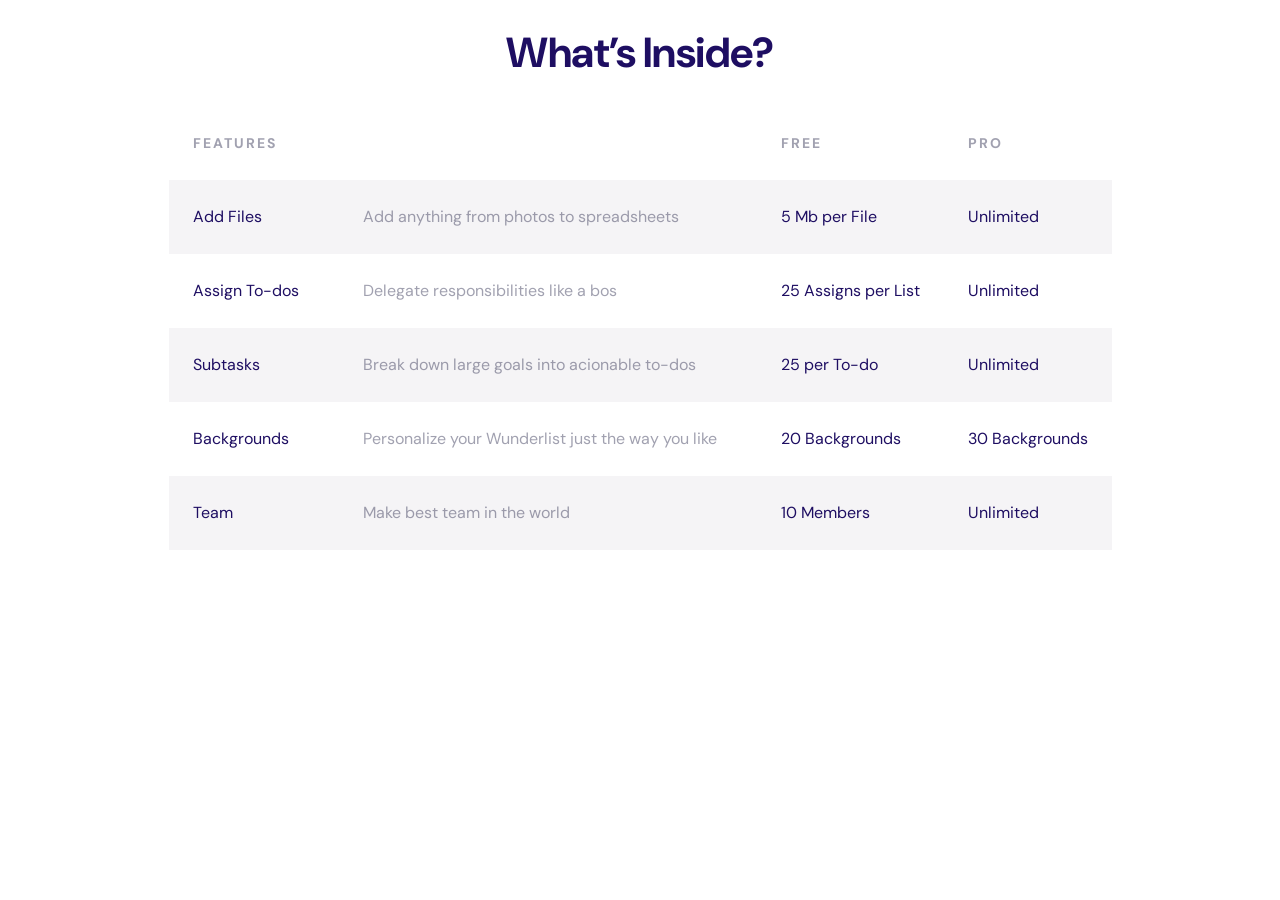
<file: index.html>
<!doctype html>
<html lang="en">

<head>
    <meta charset="utf-8">
    <meta name="viewport" content="width=device-width, initial-scale=1">
    <link rel="stylesheet" href="/assets/css/root.css">
    <link rel="stylesheet" href="./assets/css/style.css">
    <title>Content-33</title>
    <link href="https://cdn.jsdelivr.net/npm/bootstrap@5.3.8/dist/css/bootstrap.min.css" rel="stylesheet"
        integrity="sha384-sRIl4kxILFvY47J16cr9ZwB07vP4J8+LH7qKQnuqkuIAvNWLzeN8tE5YBujZqJLB" crossorigin="anonymous">
</head>
<style>
    table {
        caption-side: bottom;
        border-collapse: collapse;
        width: 947px;
    }

    .table-parent {
        max-width: 947px;
        margin: auto;
        overflow-x: auto;
    }

    .table-head {
        max-width: 818px;
        height: 26px;
    }

    .table-head th {
        padding: var(--padding);
        margin: 0;
    }

    .table-1row {
        max-width: 970px;
        height: 70px;
        background-color: var(--primery-color);
    }

    .table-1row td {
        padding: var(--padding);
    }

    .table-2row {
        max-width: 970px;
        height: 70px;
    }

    .table-2row td {
        padding: var(--padding);
    }

    @media (max-width:992px) {
        .table-heading {
            font-size: 40px;
        }
    }

    @media (max-width:768px) {
        .table-heading {
            font-size: 36px;
        }
    }

    @media (max-width:540px) {
        .table-heading {
            font-size: 30px;
        }
    }
</style>

<body>

    <div>
        <h2 class="table-heading">What’s Inside?</h2>
    </div>
    <div class="table-parent">
        <table class="d-flex justify-content-center align-items-center">

            <thead>
                <!-- header -->
                <tr class="table-head">
                    <th>
                        <p class="m-0">Features</p>
                    </th>
                    <th>

                    </th>
                    <th>
                        <p class="m-0">
                            Free
                        </p>
                    </th>
                    <th>
                        <P class="m-0">Pro</P>
                    </th>
                </tr>
                <!-- row-1 -->
                <tr class="table-1row px-2 ">
                    <td class="t-head">
                        <p class="m-0">Add Files</p>
                    </td>
                    <td class="t-content">
                        <p class="m-0 px-3">
                            Add anything from photos to spreadsheets
                        </p>
                    </td>
                    <td class="t-head ">
                        <p class="m-0">5 Mb per File</p>
                    </td>
                    <td class="t-head ">
                        <p class="m-0">Unlimited</p>
                    </td>
                </tr>
                <!-- row-2 -->
                <tr class="table-2row px-2">
                    <td class="t-head">
                        <p class="m-0">Assign To-dos</p>
                    </td>
                    <td class="t-content">
                        <p class="m-0 px-3">
                            Delegate responsibilities like a bos
                        </p>
                    </td>
                    <td class="t-head ">
                        <p class="m-0">25 Assigns per List</p>
                    </td>
                    <td class="t-head ">
                        <p class="m-0">Unlimited</p>
                    </td>
                </tr>
                <!-- row-3 -->
                <tr class="table-1row px-2">
                    <td class="t-head">
                        <p class="m-0">Subtasks</p>
                    </td>
                    <td class="t-content">
                        <p class="m-0 px-3">
                            Break down large goals into acionable to-dos
                        </p>
                    </td>
                    <td class="t-head ">
                        <p class="m-0">25 per To-do</p>
                    </td>
                    <td class="t-head ">
                        <p class="m-0">Unlimited</p>
                    </td>
                </tr>
                <!-- row-4 -->
                <tr class="table-2row px-2">
                    <td class="t-head">
                        <p class="m-0">Backgrounds</p>
                    </td>
                    <td class="t-content">
                        <p class="m-0 px-3">
                            Personalize your Wunderlist just the way you like
                        </p>
                    </td>
                    <td class="t-head ">
                        <p class="m-0">20 Backgrounds</p>
                    </td>
                    <td class="t-head ">
                        <p class="m-0">30 Backgrounds</p>
                    </td>
                </tr>
                <!-- row-5 -->
                <tr class="table-1row px-2">
                    <td class="t-head">
                        <p class="m-0">Team</p>
                    </td>
                    <td class="t-content">
                        <p class="m-0 px-3">
                            Make best team in the world
                        </p>
                    </td>
                    <td class="t-head ">
                        <p class="m-0">10 Members</p>
                    </td>
                    <td class="t-head ">
                        <p class="m-0">Unlimited</p>
                    </td>
                </tr>

            </thead>
        </table>
    </div>
    <script src="https://cdn.jsdelivr.net/npm/bootstrap@5.3.8/dist/js/bootstrap.bundle.min.js"
        integrity="sha384-FKyoEForCGlyvwx9Hj09JcYn3nv7wiPVlz7YYwJrWVcXK/BmnVDxM+D2scQbITxI"
        crossorigin="anonymous"></script>
</body>

</html>
</file>
<file: assets/css/root.css>
:root {
    /* Colors */
    --primery-color: rgba(235, 234, 237, 0.5);
    --secondry-color: rgba(30, 14, 98, 1);
    --main-color: rgba(21, 20, 57, 0.4);
    /* Line Height */
    --line-hight: 26px;
    /* Font size */

    /* Others */
    --padding: 24px;
}
</file>
<file: assets/css/style.css>
@import url('https://fonts.googleapis.com/css2?family=DM+Sans:ital,opsz,wght@0,9..40,100..1000;1,9..40,100..1000&display=swap');

* {
    font-family: "DM Sans", sans-serif !important;
}

.table-heading {
    margin: 40px;
    color: var(--secondry-color);
    font-weight: 700;
    font-size: 42px;
    line-height: var(--line-hight);
    letter-spacing: -0.4px;
    text-align: center;

}

.table-head {
    
    font-weight: 700;
    font-size: 14px;
    line-height: var(--line-hight);
    letter-spacing: 2px;
    text-transform: uppercase;
    color: var(--main-color);

}

.t-head {
    font-weight: 400;
    font-size: 16px;
    line-height: var(--line-hight);
    letter-spacing: 0px;
    color: var(--secondry-color);

}

.t-content {
    font-weight: 400;
    font-size: 16px;
    line-height: var(--line-hight);
    letter-spacing: 0px;
    color:var(--main-color);

}
</file>
